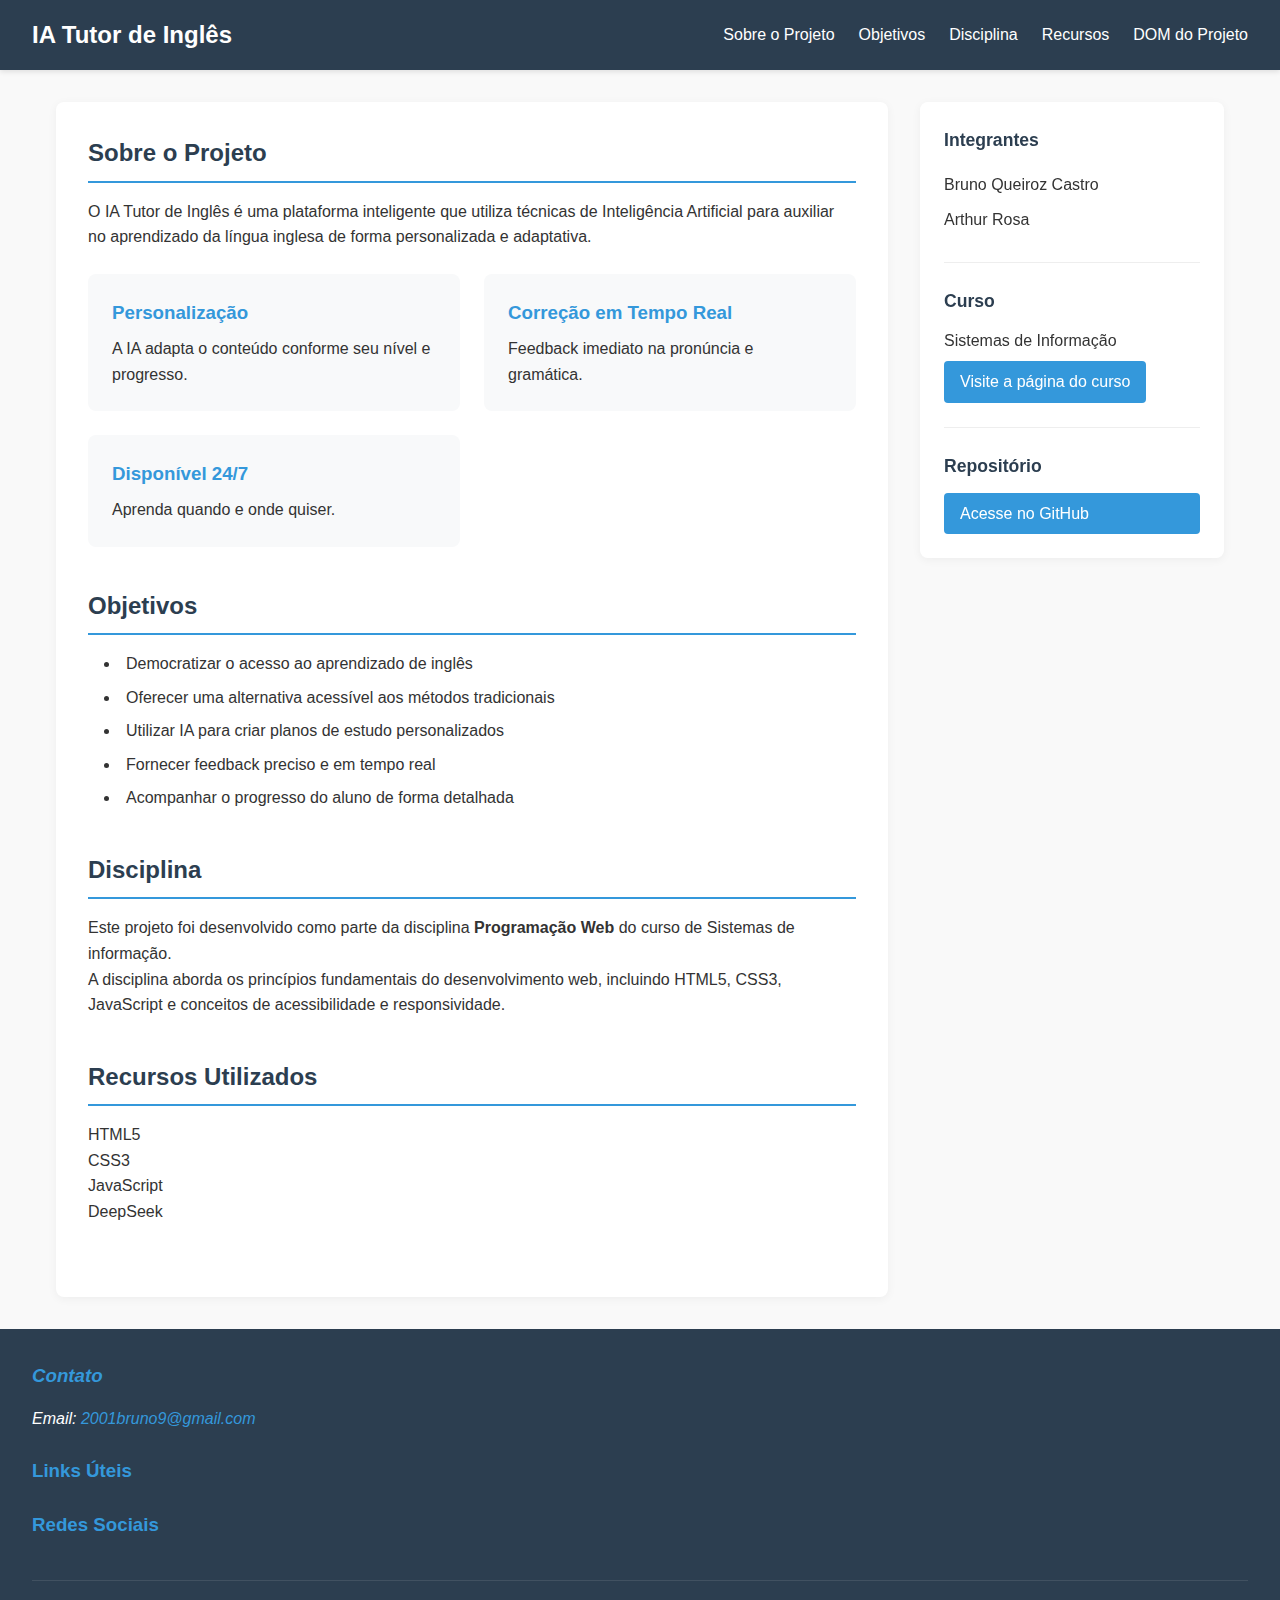
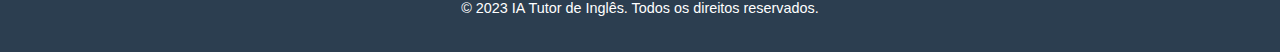
<file: index.html>
<!DOCTYPE html>
<html lang="pt-BR">
<head>
    <meta charset="UTF-8">
    <meta name="viewport" content="width=device-width, initial-scale=1.0">
    <title>IA Tutor de Inglês - Aprendizado Inteligente</title>
    <link rel="icon" href="images/favicon.ico" type="image/x-icon">
    <link rel="stylesheet" href="styles/style.css">
</head>
<body>
    <header class="main-header">
        <div class="logo">
            <h1>IA Tutor de Inglês</h1>
        </div>
        <nav class="main-nav">
            <ul>
                <li><a href="#sobre">Sobre o Projeto</a></li>
                <li><a href="#objetivos">Objetivos</a></li>
                <li><a href="#disciplina">Disciplina</a></li>
                <li><a href="#recursos">Recursos</a></li>
                <li><a href="dom.html">DOM do Projeto</a></li>
            </ul>
        </nav>
    </header>

    <div class="container">
        <main class="main-content">
            <section id="sobre" class="section">
                <h2>Sobre o Projeto</h2>
                <p>O IA Tutor de Inglês é uma plataforma inteligente que utiliza técnicas de Inteligência Artificial para auxiliar no aprendizado da língua inglesa de forma personalizada e adaptativa.</p>
                <div class="features">
                    <div class="feature-card">
                        <h3>Personalização</h3>
                        <p>A IA adapta o conteúdo conforme seu nível e progresso.</p>
                    </div>
                    <div class="feature-card">
                        <h3>Correção em Tempo Real</h3>
                        <p>Feedback imediato na pronúncia e gramática.</p>
                    </div>
                    <div class="feature-card">
                        <h3>Disponível 24/7</h3>
                        <p>Aprenda quando e onde quiser.</p>
                    </div>
                </div>
            </section>

            <section id="objetivos" class="section">
                <h2>Objetivos</h2>
                <ul class="goals-list">
                    <li>Democratizar o acesso ao aprendizado de inglês</li>
                    <li>Oferecer uma alternativa acessível aos métodos tradicionais</li>
                    <li>Utilizar IA para criar planos de estudo personalizados</li>
                    <li>Fornecer feedback preciso e em tempo real</li>
                    <li>Acompanhar o progresso do aluno de forma detalhada</li>
                </ul>
            </section>

            <section id="disciplina" class="section">
                <h2>Disciplina</h2>
                <p>Este projeto foi desenvolvido como parte da disciplina <strong>Programação Web</strong> do curso de Sistemas de informação.</p>
                <p>A disciplina aborda os princípios fundamentais do desenvolvimento web, incluindo HTML5, CSS3, JavaScript e conceitos de acessibilidade e responsividade.</p>
            </section>

            <section id="recursos" class="section">
                <h2>Recursos Utilizados</h2>
                <div class="tech-stack">
                    <div class="tech-item">
                        <span>HTML5</span>
                    </div>
                    <div class="tech-item">
                        <span>CSS3</span>
                    </div>
                    <div class="tech-item">
                        <span>JavaScript</span>
                    </div>
                    <div class="tech-item">
                        <span>DeepSeek</span>
                    </div>
                </div>
            </section>
        </main>

        <aside class="sidebar">
            <div class="sidebar-section">
                <h3>Integrantes</h3>
                <ul class="team-list">
                    <li>Bruno Queiroz Castro</li>
                    <li>Arthur Rosa</li>
                </ul>
            </div>

            <div class="sidebar-section">
                <h3>Curso</h3>
                <p>Sistemas de Informação</p>
                <a href="https://sin.ufsc.br/" target="_blank" class="course-link">Visite a página do curso</a>
            </div>

            <div class="sidebar-section">
                <h3>Repositório</h3>
                <a href="https://github.com/" target="_blank" class="github-link">
                    Acesse no GitHub
                </a>
            </div>

        </aside>
    </div>

    <footer class="main-footer">
        <address class="contact-info">
            <h3>Contato</h3>
            <p>Email: <a href="mailto:2001bruno9@gmail.com">2001bruno9@gmail.com</a></p>
        </address>
        
        <div class="useful-links">
            <h3>Links Úteis</h3>
            <ul>
            </ul>
        </div>
        
        <div class="social-media">
            <h3>Redes Sociais</h3>
            <div class="social-icons">
            </div>
        </div>
        
        <div class="copyright">
            <p>&copy; 2023 IA Tutor de Inglês. Todos os direitos reservados.</p>
        </div>
    </footer>

    <script src="scripts/main.js"></script>
</body>
</html>
</file>
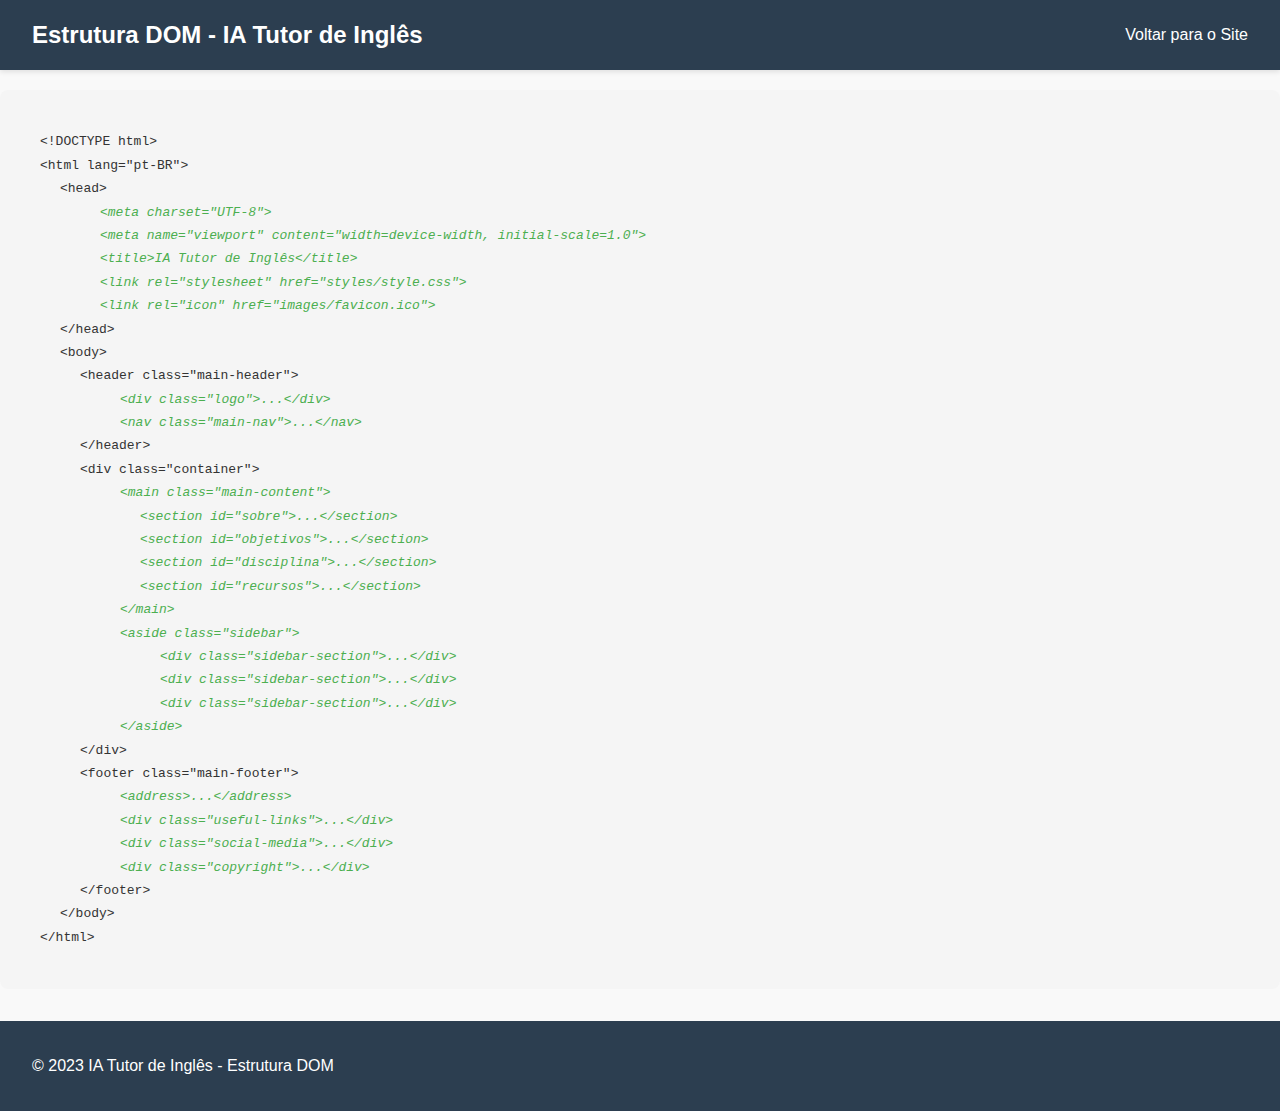
<file: dom.html>
<!DOCTYPE html>
<html lang="pt-BR">
<head>
    <meta charset="UTF-8">
    <meta name="viewport" content="width=device-width, initial-scale=1.0">
    <title>DOM - IA Tutor de Inglês</title>
    <link rel="stylesheet" href="styles/style.css">
    <style>
        .dom-tree {
            font-family: monospace;
            margin: 20px;
            line-height: 1.8;
        }
        .dom-element {
            margin-left: 20px;
        }
        .dom-attribute {
            margin-left: 40px;
            color: #4CAF50;
            font-style: italic;
        }
        .dom-comment {
            color: #888;
            font-style: italic;
        }
        .dom-container {
            background-color: #f5f5f5;
            border-radius: 8px;
            padding: 20px;
            margin: 20px 0;
        }
    </style>
</head>
<body>
    <header class="main-header">
        <div class="logo">
            <h1>Estrutura DOM - IA Tutor de Inglês</h1>
        </div>
        <nav class="main-nav">
            <ul>
                <li><a href="index.html">Voltar para o Site</a></li>
            </ul>
        </nav>
    </header>

    <main class="dom-container">
        <div class="dom-tree">
            &lt;!DOCTYPE html&gt;<br>
            &lt;html lang="pt-BR"&gt;<br>
            <div class="dom-element">
                &lt;head&gt;<br>
                <div class="dom-attribute">
                    &lt;meta charset="UTF-8"&gt;<br>
                    &lt;meta name="viewport" content="width=device-width, initial-scale=1.0"&gt;<br>
                    &lt;title&gt;IA Tutor de Inglês&lt;/title&gt;<br>
                    &lt;link rel="stylesheet" href="styles/style.css"&gt;<br>
                    &lt;link rel="icon" href="images/favicon.ico"&gt;<br>
                </div>
                &lt;/head&gt;<br>
                &lt;body&gt;<br>
                <div class="dom-element">
                    &lt;header class="main-header"&gt;<br>
                    <div class="dom-attribute">
                        &lt;div class="logo"&gt;...&lt;/div&gt;<br>
                        &lt;nav class="main-nav"&gt;...&lt;/nav&gt;<br>
                    </div>
                    &lt;/header&gt;<br>
                    
                    &lt;div class="container"&gt;<br>
                    <div class="dom-attribute">
                        &lt;main class="main-content"&gt;<br>
                        <div class="dom-element">
                            &lt;section id="sobre"&gt;...&lt;/section&gt;<br>
                            &lt;section id="objetivos"&gt;...&lt;/section&gt;<br>
                            &lt;section id="disciplina"&gt;...&lt;/section&gt;<br>
                            &lt;section id="recursos"&gt;...&lt;/section&gt;<br>
                        </div>
                        &lt;/main&gt;<br>
                        
                        &lt;aside class="sidebar"&gt;<br>
                        <div class="dom-attribute">
                            &lt;div class="sidebar-section"&gt;...&lt;/div&gt;<br>
                            &lt;div class="sidebar-section"&gt;...&lt;/div&gt;<br>
                            &lt;div class="sidebar-section"&gt;...&lt;/div&gt;<br>
                        </div>
                        &lt;/aside&gt;<br>
                    </div>
                    &lt;/div&gt;<br>
                    
                    &lt;footer class="main-footer"&gt;<br>
                    <div class="dom-attribute">
                        &lt;address&gt;...&lt;/address&gt;<br>
                        &lt;div class="useful-links"&gt;...&lt;/div&gt;<br>
                        &lt;div class="social-media"&gt;...&lt;/div&gt;<br>
                        &lt;div class="copyright"&gt;...&lt;/div&gt;<br>
                    </div>
                    &lt;/footer&gt;<br>
                </div>
                &lt;/body&gt;<br>
            </div>
            &lt;/html&gt;<br>
        </div>
    </main>

    <footer class="main-footer">
        <p>&copy; 2023 IA Tutor de Inglês - Estrutura DOM</p>
    </footer>
</body>
</html>
</file>
<file: styles/style.css>
/* Reset e Estilos Globais */
* {
    margin: 0;
    padding: 0;
    box-sizing: border-box;
}

body {
    font-family: 'Segoe UI', Tahoma, Geneva, Verdana, sans-serif;
    line-height: 1.6;
    color: #333;
    background-color: #f9f9f9;
}

a {
    text-decoration: none;
    color: #2c3e50;
    transition: color 0.3s;
}

a:hover {
    color: #3498db;
}

/* Cabeçalho */
.main-header {
    background-color: #2c3e50;
    color: white;
    padding: 1rem 2rem;
    display: flex;
    justify-content: space-between;
    align-items: center;
    box-shadow: 0 2px 5px rgba(0,0,0,0.1);
}

.logo {
    display: flex;
    align-items: center;
    gap: 1rem;
}

.logo img {
    height: 50px;
}

.logo h1 {
    font-size: 1.5rem;
    font-weight: 700;
}

.main-nav ul {
    display: flex;
    list-style: none;
    gap: 1.5rem;
}

.main-nav a {
    color: white;
    font-weight: 500;
    padding: 0.5rem 0;
    position: relative;
}

.main-nav a::after {
    content: '';
    position: absolute;
    bottom: 0;
    left: 0;
    width: 0;
    height: 2px;
    background-color: #3498db;
    transition: width 0.3s;
}

.main-nav a:hover::after {
    width: 100%;
}

/* Layout Principal */
.container {
    display: flex;
    max-width: 1200px;
    margin: 2rem auto;
    padding: 0 1rem;
    gap: 2rem;
}

.main-content {
    flex: 3;
    background: white;
    border-radius: 8px;
    padding: 2rem;
    box-shadow: 0 2px 10px rgba(0,0,0,0.05);
}

.sidebar {
    flex: 1;
    background: white;
    border-radius: 8px;
    padding: 1.5rem;
    box-shadow: 0 2px 10px rgba(0,0,0,0.05);
    align-self: flex-start;
    position: sticky;
    top: 1rem;
}

/* Seções */
.section {
    margin-bottom: 2.5rem;
}

.section h2 {
    color: #2c3e50;
    margin-bottom: 1rem;
    padding-bottom: 0.5rem;
    border-bottom: 2px solid #3498db;
}

/* Cards de Recursos */
.features {
    display: grid;
    grid-template-columns: repeat(auto-fit, minmax(250px, 1fr));
    gap: 1.5rem;
    margin-top: 1.5rem;
}

.feature-card {
    background: #f8f9fa;
    padding: 1.5rem;
    border-radius: 8px;
    transition: transform 0.3s, box-shadow 0.3s;
}

.feature-card:hover {
    transform: translateY(-5px);
    box-shadow: 0 5px 15px rgba(0,0,0,0.1);
}

.feature-card h3 {
    color: #3498db;
    margin-bottom: 0.5rem;
}

/* Lista de Objetivos */
.goals-list {
    list-style-position: inside;
    margin-top: 1rem;
}

.goals-list li {
    margin-bottom: 0.5rem;
    padding-left: 1rem;
}

/* Barra Lateral */
.sidebar-section {
    margin-bottom: 1.5rem;
    padding-bottom: 1.5rem;
    border-bottom: 1px solid #eee;
}

.sidebar-section:last-child {
    border-bottom: none;
    margin-bottom: 0;
    padding-bottom: 0;
}

.sidebar-section h3 {
    color: #2c3e50;
    margin-bottom: 0.8rem;
    font-size: 1.1rem;
}

.team-list {
    list-style: none;
}

.team-list li {
    padding: 0.3rem 0;
}

.course-link, .github-link {
    display: inline-block;
    background: #3498db;
    color: white;
    padding: 0.5rem 1rem;
    border-radius: 4px;
    margin-top: 0.5rem;
    font-weight: 500;
}

.github-link {
    display: flex;
    align-items: center;
    gap: 0.5rem;
}

.github-link img {
    height: 20px;
}

.tech-list {
    list-style: none;
    display: flex;
    flex-wrap: wrap;
    gap: 0.5rem;
}

.tech-list li {
    background: #eee;
    padding: 0.3rem 0.8rem;
    border-radius: 20px;
    font-size: 0.9rem;
}

/* Rodapé */
.main-footer {
    background: #2c3e50;
    color: white;
    padding: 2rem;
    margin-top: 2rem;
}

.contact-info, .useful-links, .social-media {
    margin-bottom: 1.5rem;
}

.contact-info h3, .useful-links h3, .social-media h3 {
    margin-bottom: 1rem;
    color: #3498db;
}

.contact-info a {
    color: #3498db;
}

.useful-links ul {
    list-style: none;
}

.useful-links li {
    margin-bottom: 0.5rem;
}

.social-icons {
    display: flex;
    gap: 1rem;
}

.social-icons img {
    height: 30px;
    transition: transform 0.3s;
}

.social-icons img:hover {
    transform: scale(1.1);
}

.copyright {
    text-align: center;
    padding-top: 1rem;
    border-top: 1px solid rgba(255,255,255,0.1);
    font-size: 0.9rem;
}

/* Responsividade */
@media (max-width: 768px) {
    .main-header {
        flex-direction: column;
        text-align: center;
        gap: 1rem;
    }
    
    .main-nav ul {
        flex-direction: column;
        gap: 0.5rem;
    }
    
    .container {
        flex-direction: column;
    }
    
    .sidebar {
        position: static;
    }
}

.main-nav a.active {
    border-bottom: 2px solid #0077cc;
    font-weight: bold;
}

#back-to-top:hover {
    background-color: #555;
}
</file>
